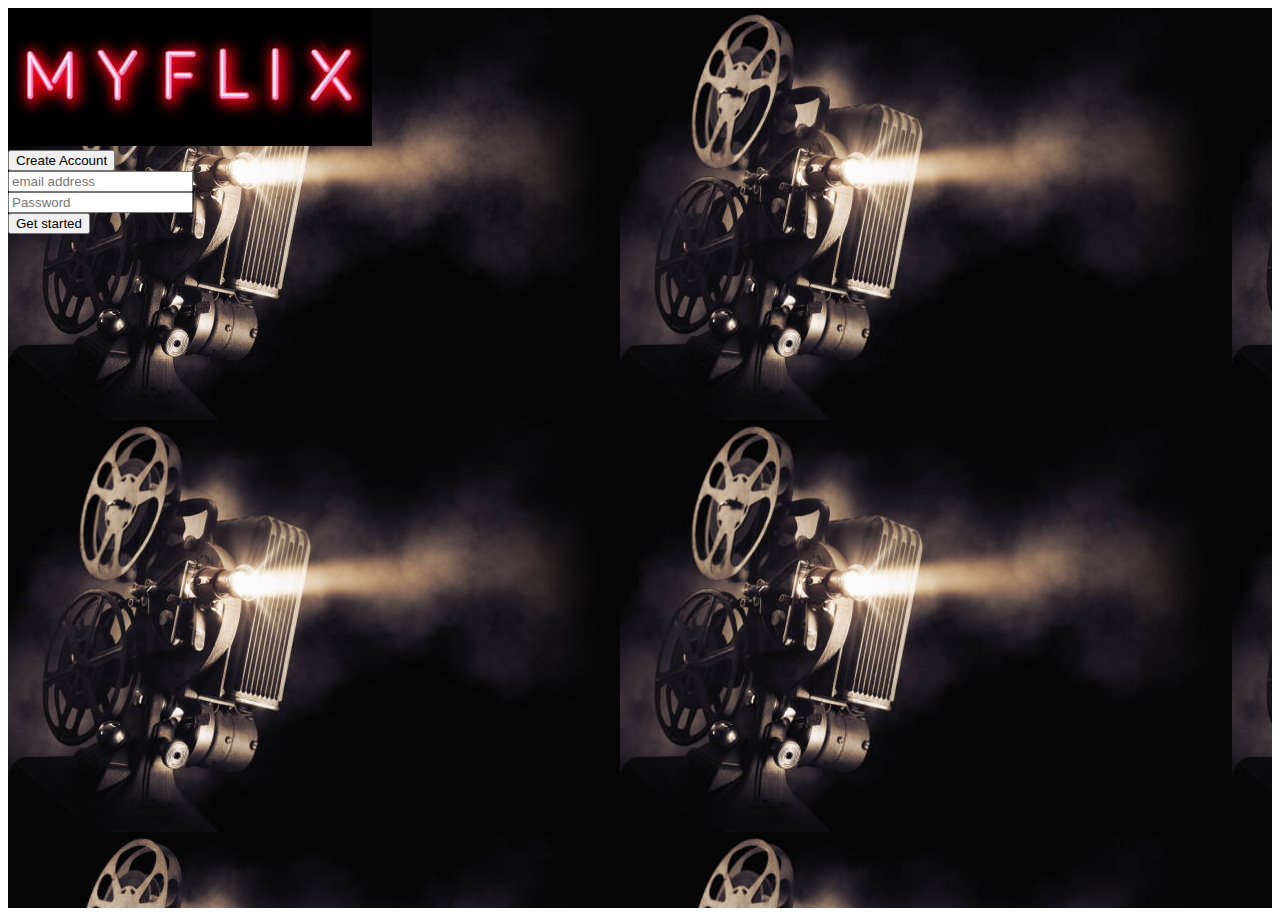
<file: app/index.html>
<!doctype html>
<html lang="en">
  <head>
    <!-- Required meta tags -->
    <meta charset="utf-8">
    <meta name="viewport" content="width=device-width, initial-scale=1">

    <!-- Bootstrap CSS -->
    <link href="https://cdn.jsdelivr.net/npm/bootstrap@5.0.2/dist/css/bootstrap.min.css" rel="stylesheet" integrity="sha384-EVSTQN3/azprG1Anm3QDgpJLIm9Nao0Yz1ztcQTwFspd3yD65VohhpuuCOmLASjC" crossorigin="anonymous">

    <title>myFlix</title>
  </head>
  <body>
    <style>
      .my-custom-row{
        height: 600px;
      }
    </style>
    <div class="big-image" style="background-image: url('images/background images/main2.jpg'); height: 100vh;">
      <div class="row justify-content-between align-items-start">
        <div class="col-sm-8">
          <img src="images/background images/myflix.jpg" class="rounded" alt="Cinque Terre">
        </div>
        <div class="col-sm-2">
          <div class="p-5">
            <button type="button" class="btn btn-danger" onclick="window.location.href='signin.html'">Create Account</button>
          </div> 
        </div>
        
      </div>
      <form class="justify-content-center align-items-center " id="myformses_1">
        <div class="col-sm-4">
          <input type="text" class="form-control" id="email" name="email" placeholder="email address" aria-label="Recipient's username" aria-describedby="button-addon2">
        </div>
        <div class="col-sm-4">
          <input type="text" class="form-control" id="password" name="password" placeholder="Password" aria-label="Recipient's username" aria-describedby="button-addon2">
        </div>
        <div id='resonse' class="mb-3 text-white" style='display:none'>
          <p>Please Wait...</p>
        </div>
        <div class="col-sm-4">
          <button class="btn btn-danger lgnBtn" type="button" >Get started</button>
        </div>

      </form>
      
      
    </div>

    <script src="https://cdn.jsdelivr.net/npm/bootstrap@5.0.2/dist/js/bootstrap.bundle.min.js" integrity="sha384-MrcW6ZMFYlzcLA8Nl+NtUVF0sA7MsXsP1UyJoMp4YLEuNSfAP+JcXn/tWtIaxVXM" crossorigin="anonymous"></script>
    
    <!-- Latest compiled JavaScript -->
    <script src="assets/assets/js/jquery-3.6.0.min.js"></script>
    
    <script>
    $(document).ready(function () {
        $(".lgnBtn").click(function (e) {
          $('.lgnBtn').attr('disabled','disabled');
          $('.lgnBtn').html('Please Wait...');

            // var r = $(this).attr("data-id");
            var dataString = $('#myformses_1').serialize();
            // $('#loading_air_cell_book2').show();
            $('#resonse').hide();
          
            $.ajax({
                type: 'POST',
                url: 'verifyloggin.php',
                data: dataString,
                success: function (data) {
                  $('.lgnBtn').attr('enabled','enabled');
                  $('.lgnBtn').html('signin');
                    
                    $('#resonse').html(data);
                    // $('#loading_air_cell_book2').hide();
                    $('#resonse').show();
                    // $('#message-review2').show();
                }
            });
        });
    });
    </script>
      
  
  </body>
</html>
</file>
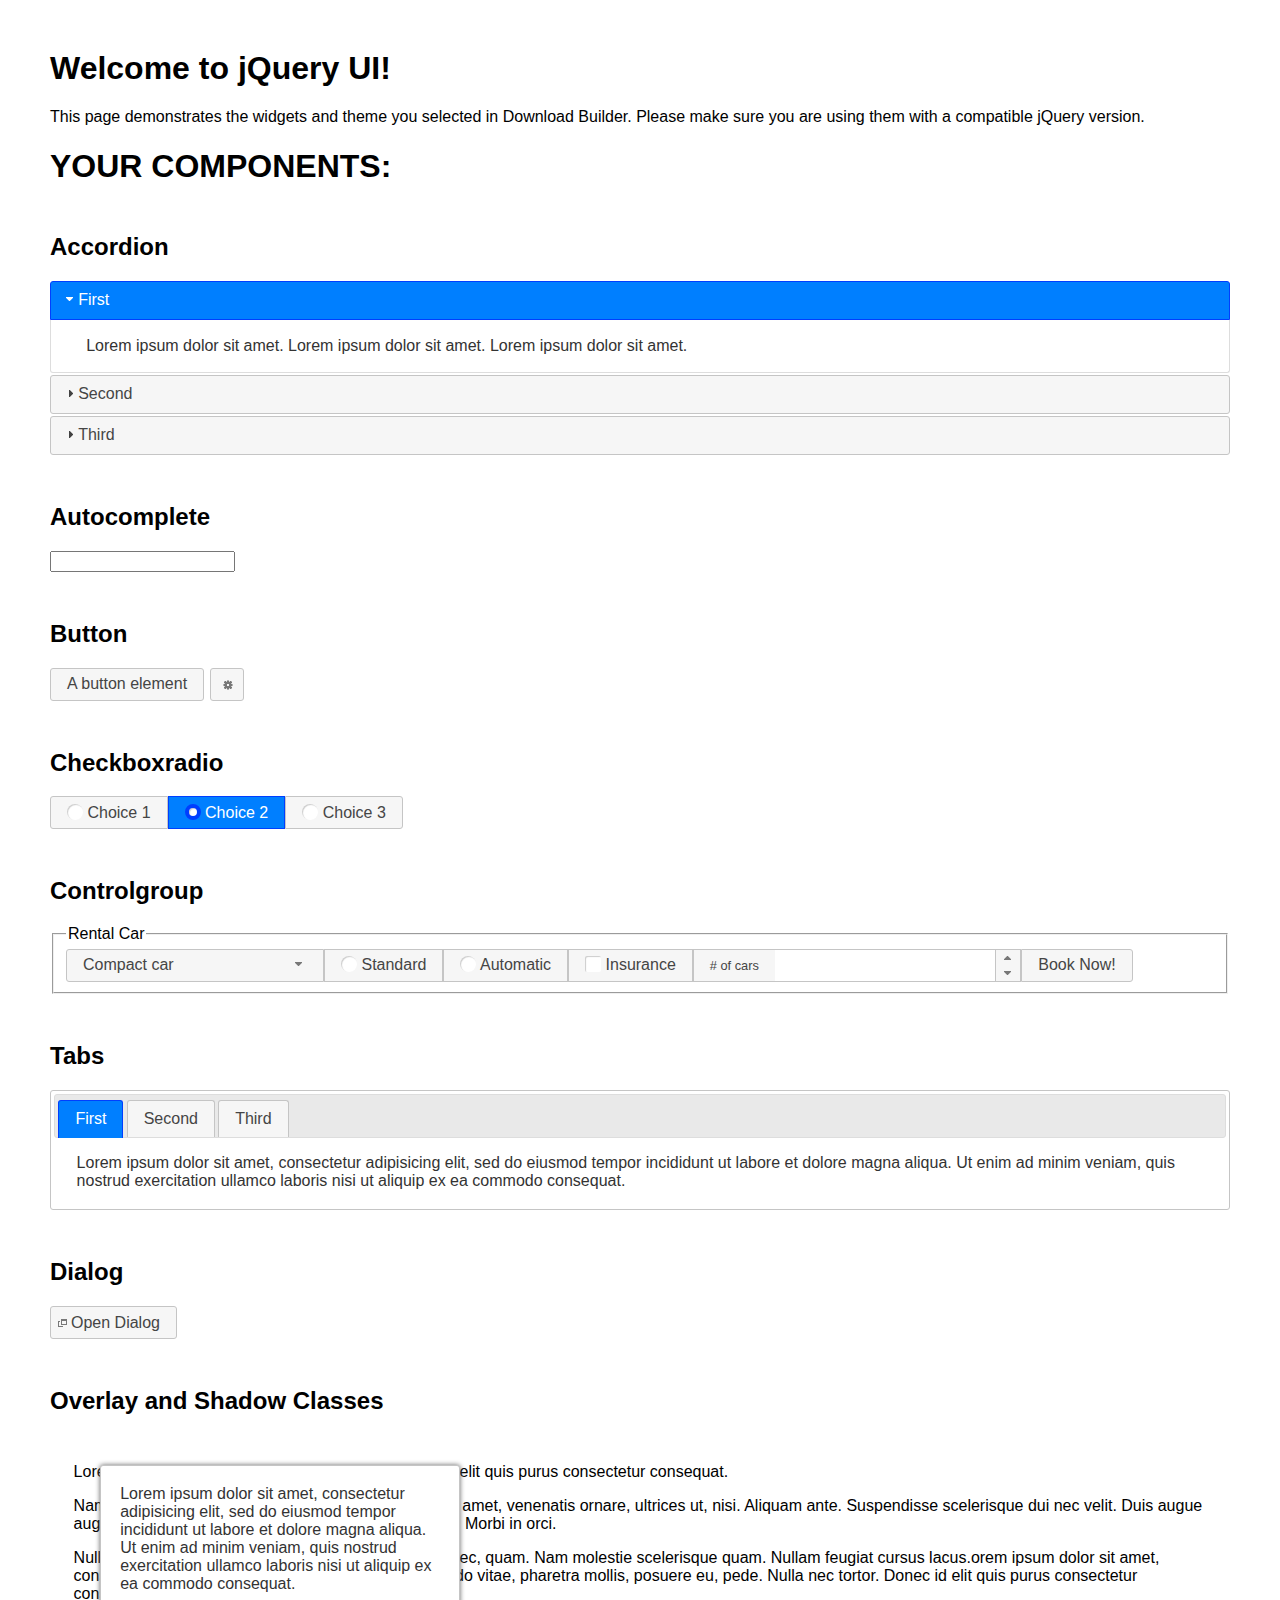
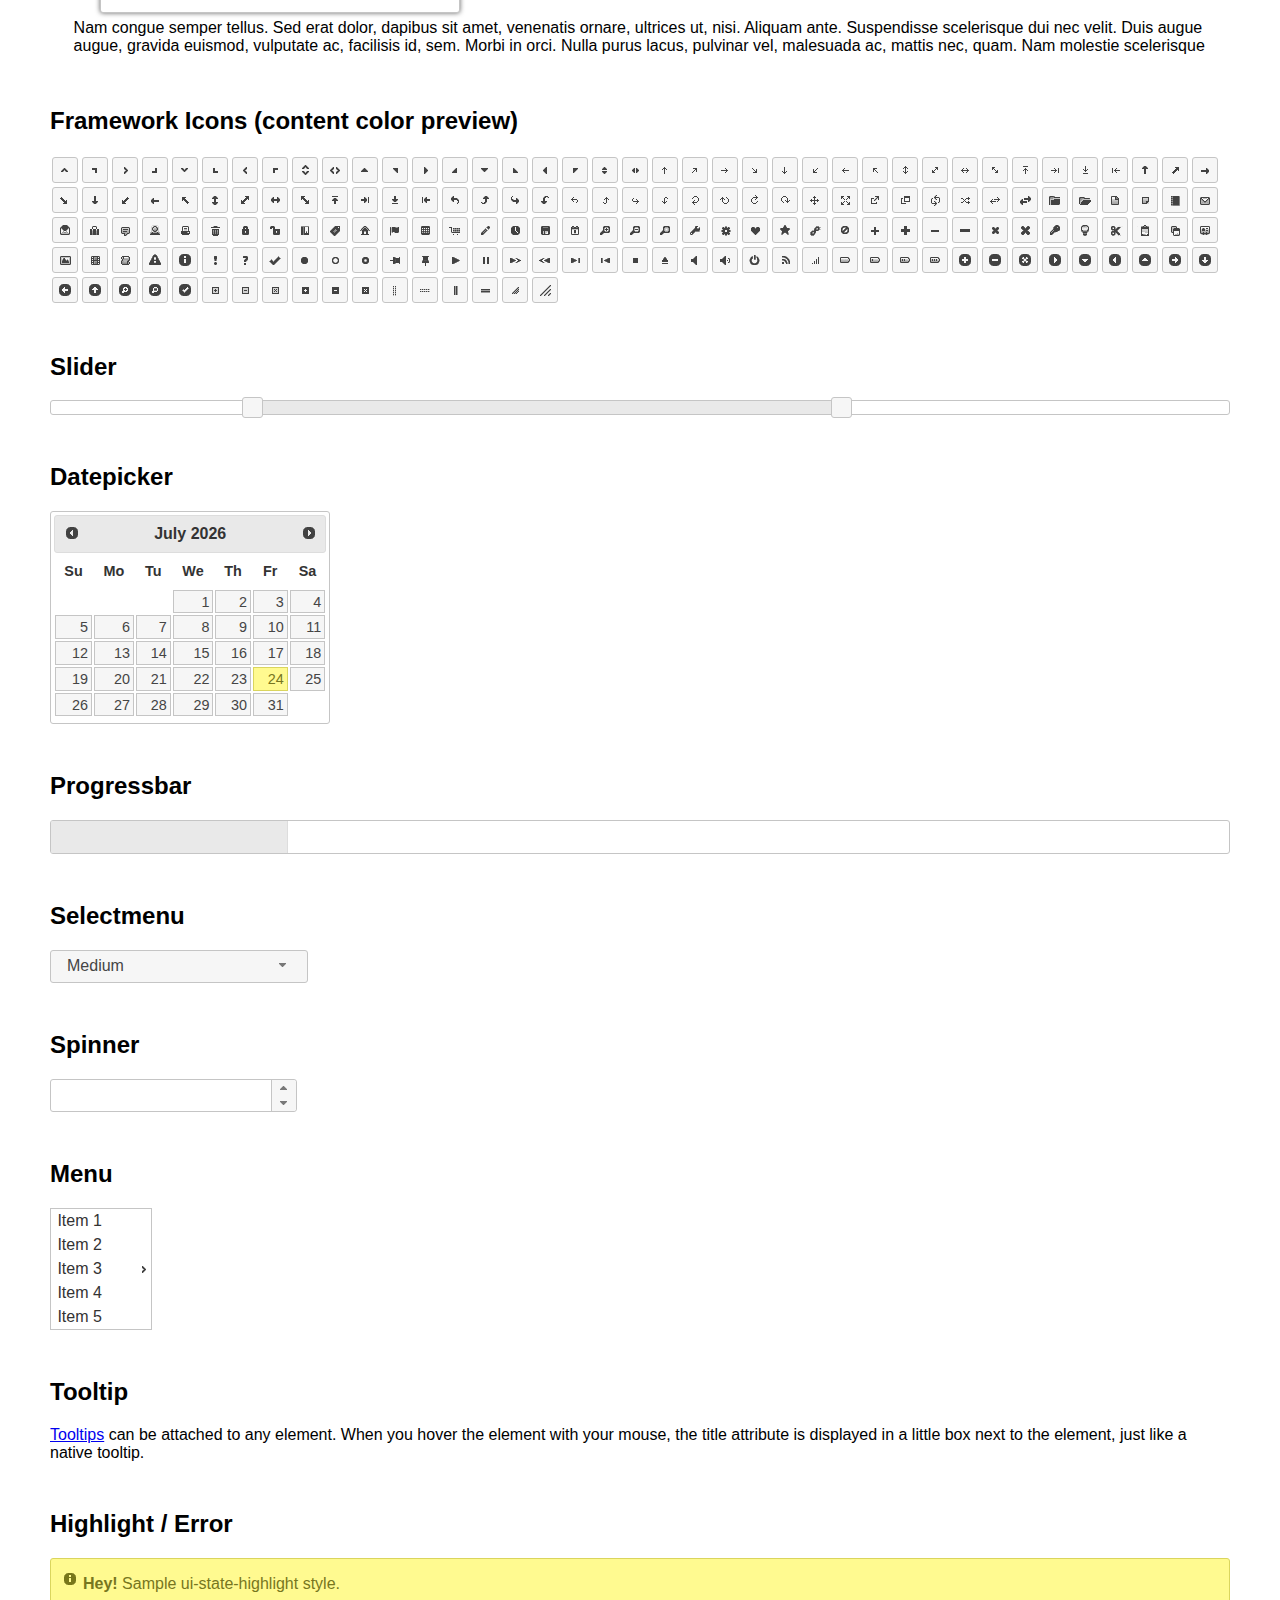
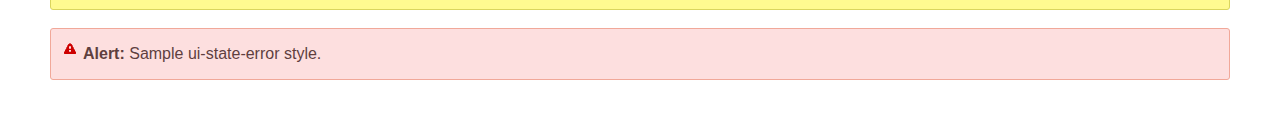
<file: app/assets/assets/jquery-ui-1.13.2/index.html>
<!doctype html>
<html lang="us">
<head>
	<meta charset="utf-8">
	<title>jQuery UI Example Page</title>
	<link href="jquery-ui.css" rel="stylesheet">
	<style>
	body{
		font-family: "Trebuchet MS", sans-serif;
		margin: 50px;
	}
	.demoHeaders {
		margin-top: 2em;
	}
	#dialog-link {
		padding: .4em 1em .4em 20px;
		text-decoration: none;
		position: relative;
	}
	#dialog-link span.ui-icon {
		margin: 0 5px 0 0;
		position: absolute;
		left: .2em;
		top: 50%;
		margin-top: -8px;
	}
	#icons {
		margin: 0;
		padding: 0;
	}
	#icons li {
		margin: 2px;
		position: relative;
		padding: 4px 0;
		cursor: pointer;
		float: left;
		list-style: none;
	}
	#icons span.ui-icon {
		float: left;
		margin: 0 4px;
	}
	.fakewindowcontain .ui-widget-overlay {
		position: absolute;
	}
	select {
		width: 200px;
	}
	</style>
</head>
<body>

<h1>Welcome to jQuery UI!</h1>

<div class="ui-widget">
	<p>This page demonstrates the widgets and theme you selected in Download Builder. Please make sure you are using them with a compatible jQuery version.</p>
</div>

<h1>YOUR COMPONENTS:</h1>

<!-- Accordion -->
<h2 class="demoHeaders">Accordion</h2>
<div id="accordion">
	<h3>First</h3>
	<div>Lorem ipsum dolor sit amet. Lorem ipsum dolor sit amet. Lorem ipsum dolor sit amet.</div>
	<h3>Second</h3>
	<div>Phasellus mattis tincidunt nibh.</div>
	<h3>Third</h3>
	<div>Nam dui erat, auctor a, dignissim quis.</div>
</div>

<!-- Autocomplete -->
<h2 class="demoHeaders">Autocomplete</h2>
<div>
	<input id="autocomplete" title="type &quot;a&quot;">
</div>

<!-- Button -->
<h2 class="demoHeaders">Button</h2>
<button id="button">A button element</button>
<button id="button-icon">An icon-only button</button>

<!-- Checkboxradio -->
<h2 class="demoHeaders">Checkboxradio</h2>
<form style="margin-top: 1em;">
	<div id="radioset">
		<input type="radio" id="radio1" name="radio"><label for="radio1">Choice 1</label>
		<input type="radio" id="radio2" name="radio" checked="checked"><label for="radio2">Choice 2</label>
		<input type="radio" id="radio3" name="radio"><label for="radio3">Choice 3</label>
	</div>
</form>

<!-- Controlgroup -->
<h2 class="demoHeaders">Controlgroup</h2>
<fieldset>
	<legend>Rental Car</legend>
	<div id="controlgroup">
		<select id="car-type">
			<option>Compact car</option>
			<option>Midsize car</option>
			<option>Full size car</option>
			<option>SUV</option>
			<option>Luxury</option>
			<option>Truck</option>
			<option>Van</option>
		</select>
		<label for="transmission-standard">Standard</label>
		<input type="radio" name="transmission" id="transmission-standard">
		<label for="transmission-automatic">Automatic</label>
		<input type="radio" name="transmission" id="transmission-automatic">
		<label for="insurance">Insurance</label>
		<input type="checkbox" name="insurance" id="insurance">
		<label for="horizontal-spinner" class="ui-controlgroup-label"># of cars</label>
		<input id="horizontal-spinner" class="ui-spinner-input">
		<button>Book Now!</button>
	</div>
</fieldset>

<!-- Tabs -->
<h2 class="demoHeaders">Tabs</h2>
<div id="tabs">
	<ul>
		<li><a href="#tabs-1">First</a></li>
		<li><a href="#tabs-2">Second</a></li>
		<li><a href="#tabs-3">Third</a></li>
	</ul>
	<div id="tabs-1">Lorem ipsum dolor sit amet, consectetur adipisicing elit, sed do eiusmod tempor incididunt ut labore et dolore magna aliqua. Ut enim ad minim veniam, quis nostrud exercitation ullamco laboris nisi ut aliquip ex ea commodo consequat.</div>
	<div id="tabs-2">Phasellus mattis tincidunt nibh. Cras orci urna, blandit id, pretium vel, aliquet ornare, felis. Maecenas scelerisque sem non nisl. Fusce sed lorem in enim dictum bibendum.</div>
	<div id="tabs-3">Nam dui erat, auctor a, dignissim quis, sollicitudin eu, felis. Pellentesque nisi urna, interdum eget, sagittis et, consequat vestibulum, lacus. Mauris porttitor ullamcorper augue.</div>
</div>

<h2 class="demoHeaders">Dialog</h2>
<p>
	<button id="dialog-link" class="ui-button ui-corner-all ui-widget">
		<span class="ui-icon ui-icon-newwin"></span>Open Dialog
	</button>
</p>

<h2 class="demoHeaders">Overlay and Shadow Classes</h2>
<div style="position: relative; width: 96%; height: 200px; padding:1% 2%; overflow:hidden;" class="fakewindowcontain">
	<p>Lorem ipsum dolor sit amet,  Nulla nec tortor. Donec id elit quis purus consectetur consequat. </p><p>Nam congue semper tellus. Sed erat dolor, dapibus sit amet, venenatis ornare, ultrices ut, nisi. Aliquam ante. Suspendisse scelerisque dui nec velit. Duis augue augue, gravida euismod, vulputate ac, facilisis id, sem. Morbi in orci. </p><p>Nulla purus lacus, pulvinar vel, malesuada ac, mattis nec, quam. Nam molestie scelerisque quam. Nullam feugiat cursus lacus.orem ipsum dolor sit amet, consectetur adipiscing elit. Donec libero risus, commodo vitae, pharetra mollis, posuere eu, pede. Nulla nec tortor. Donec id elit quis purus consectetur consequat. </p><p>Nam congue semper tellus. Sed erat dolor, dapibus sit amet, venenatis ornare, ultrices ut, nisi. Aliquam ante. Suspendisse scelerisque dui nec velit. Duis augue augue, gravida euismod, vulputate ac, facilisis id, sem. Morbi in orci. Nulla purus lacus, pulvinar vel, malesuada ac, mattis nec, quam. Nam molestie scelerisque quam. </p><p>Nullam feugiat cursus lacus.orem ipsum dolor sit amet, consectetur adipiscing elit. Donec libero risus, commodo vitae, pharetra mollis, posuere eu, pede. Nulla nec tortor. Donec id elit quis purus consectetur consequat. Nam congue semper tellus. Sed erat dolor, dapibus sit amet, venenatis ornare, ultrices ut, nisi. Aliquam ante. </p><p>Suspendisse scelerisque dui nec velit. Duis augue augue, gravida euismod, vulputate ac, facilisis id, sem. Morbi in orci. Nulla purus lacus, pulvinar vel, malesuada ac, mattis nec, quam. Nam molestie scelerisque quam. Nullam feugiat cursus lacus.orem ipsum dolor sit amet, consectetur adipiscing elit. Donec libero risus, commodo vitae, pharetra mollis, posuere eu, pede. Nulla nec tortor. Donec id elit quis purus consectetur consequat. Nam congue semper tellus. Sed erat dolor, dapibus sit amet, venenatis ornare, ultrices ut, nisi. </p>

	<!-- ui-dialog -->
	<div class="ui-widget-overlay ui-front"></div>
	<div style="position: absolute; width: 320px; left: 50px; top: 30px; padding: 1.2em" class="ui-widget ui-front ui-widget-content ui-corner-all ui-widget-shadow">
		Lorem ipsum dolor sit amet, consectetur adipisicing elit, sed do eiusmod tempor incididunt ut labore et dolore magna aliqua. Ut enim ad minim veniam, quis nostrud exercitation ullamco laboris nisi ut aliquip ex ea commodo consequat.
	</div>

</div>

<!-- ui-dialog -->
<div id="dialog" title="Dialog Title">
	<p>Lorem ipsum dolor sit amet, consectetur adipisicing elit, sed do eiusmod tempor incididunt ut labore et dolore magna aliqua. Ut enim ad minim veniam, quis nostrud exercitation ullamco laboris nisi ut aliquip ex ea commodo consequat.</p>
</div>


<h2 class="demoHeaders">Framework Icons (content color preview)</h2>
<ul id="icons" class="ui-widget ui-helper-clearfix">
	<li class="ui-state-default ui-corner-all" title=".ui-icon-caret-1-n"><span class="ui-icon ui-icon-caret-1-n"></span></li>
	<li class="ui-state-default ui-corner-all" title=".ui-icon-caret-1-ne"><span class="ui-icon ui-icon-caret-1-ne"></span></li>
	<li class="ui-state-default ui-corner-all" title=".ui-icon-caret-1-e"><span class="ui-icon ui-icon-caret-1-e"></span></li>
	<li class="ui-state-default ui-corner-all" title=".ui-icon-caret-1-se"><span class="ui-icon ui-icon-caret-1-se"></span></li>
	<li class="ui-state-default ui-corner-all" title=".ui-icon-caret-1-s"><span class="ui-icon ui-icon-caret-1-s"></span></li>
	<li class="ui-state-default ui-corner-all" title=".ui-icon-caret-1-sw"><span class="ui-icon ui-icon-caret-1-sw"></span></li>
	<li class="ui-state-default ui-corner-all" title=".ui-icon-caret-1-w"><span class="ui-icon ui-icon-caret-1-w"></span></li>
	<li class="ui-state-default ui-corner-all" title=".ui-icon-caret-1-nw"><span class="ui-icon ui-icon-caret-1-nw"></span></li>
	<li class="ui-state-default ui-corner-all" title=".ui-icon-caret-2-n-s"><span class="ui-icon ui-icon-caret-2-n-s"></span></li>
	<li class="ui-state-default ui-corner-all" title=".ui-icon-caret-2-e-w"><span class="ui-icon ui-icon-caret-2-e-w"></span></li>
	<li class="ui-state-default ui-corner-all" title=".ui-icon-triangle-1-n"><span class="ui-icon ui-icon-triangle-1-n"></span></li>
	<li class="ui-state-default ui-corner-all" title=".ui-icon-triangle-1-ne"><span class="ui-icon ui-icon-triangle-1-ne"></span></li>
	<li class="ui-state-default ui-corner-all" title=".ui-icon-triangle-1-e"><span class="ui-icon ui-icon-triangle-1-e"></span></li>
	<li class="ui-state-default ui-corner-all" title=".ui-icon-triangle-1-se"><span class="ui-icon ui-icon-triangle-1-se"></span></li>
	<li class="ui-state-default ui-corner-all" title=".ui-icon-triangle-1-s"><span class="ui-icon ui-icon-triangle-1-s"></span></li>
	<li class="ui-state-default ui-corner-all" title=".ui-icon-triangle-1-sw"><span class="ui-icon ui-icon-triangle-1-sw"></span></li>
	<li class="ui-state-default ui-corner-all" title=".ui-icon-triangle-1-w"><span class="ui-icon ui-icon-triangle-1-w"></span></li>
	<li class="ui-state-default ui-corner-all" title=".ui-icon-triangle-1-nw"><span class="ui-icon ui-icon-triangle-1-nw"></span></li>
	<li class="ui-state-default ui-corner-all" title=".ui-icon-triangle-2-n-s"><span class="ui-icon ui-icon-triangle-2-n-s"></span></li>
	<li class="ui-state-default ui-corner-all" title=".ui-icon-triangle-2-e-w"><span class="ui-icon ui-icon-triangle-2-e-w"></span></li>
	<li class="ui-state-default ui-corner-all" title=".ui-icon-arrow-1-n"><span class="ui-icon ui-icon-arrow-1-n"></span></li>
	<li class="ui-state-default ui-corner-all" title=".ui-icon-arrow-1-ne"><span class="ui-icon ui-icon-arrow-1-ne"></span></li>
	<li class="ui-state-default ui-corner-all" title=".ui-icon-arrow-1-e"><span class="ui-icon ui-icon-arrow-1-e"></span></li>
	<li class="ui-state-default ui-corner-all" title=".ui-icon-arrow-1-se"><span class="ui-icon ui-icon-arrow-1-se"></span></li>
	<li class="ui-state-default ui-corner-all" title=".ui-icon-arrow-1-s"><span class="ui-icon ui-icon-arrow-1-s"></span></li>
	<li class="ui-state-default ui-corner-all" title=".ui-icon-arrow-1-sw"><span class="ui-icon ui-icon-arrow-1-sw"></span></li>
	<li class="ui-state-default ui-corner-all" title=".ui-icon-arrow-1-w"><span class="ui-icon ui-icon-arrow-1-w"></span></li>
	<li class="ui-state-default ui-corner-all" title=".ui-icon-arrow-1-nw"><span class="ui-icon ui-icon-arrow-1-nw"></span></li>
	<li class="ui-state-default ui-corner-all" title=".ui-icon-arrow-2-n-s"><span class="ui-icon ui-icon-arrow-2-n-s"></span></li>
	<li class="ui-state-default ui-corner-all" title=".ui-icon-arrow-2-ne-sw"><span class="ui-icon ui-icon-arrow-2-ne-sw"></span></li>
	<li class="ui-state-default ui-corner-all" title=".ui-icon-arrow-2-e-w"><span class="ui-icon ui-icon-arrow-2-e-w"></span></li>
	<li class="ui-state-default ui-corner-all" title=".ui-icon-arrow-2-se-nw"><span class="ui-icon ui-icon-arrow-2-se-nw"></span></li>
	<li class="ui-state-default ui-corner-all" title=".ui-icon-arrowstop-1-n"><span class="ui-icon ui-icon-arrowstop-1-n"></span></li>
	<li class="ui-state-default ui-corner-all" title=".ui-icon-arrowstop-1-e"><span class="ui-icon ui-icon-arrowstop-1-e"></span></li>
	<li class="ui-state-default ui-corner-all" title=".ui-icon-arrowstop-1-s"><span class="ui-icon ui-icon-arrowstop-1-s"></span></li>
	<li class="ui-state-default ui-corner-all" title=".ui-icon-arrowstop-1-w"><span class="ui-icon ui-icon-arrowstop-1-w"></span></li>
	<li class="ui-state-default ui-corner-all" title=".ui-icon-arrowthick-1-n"><span class="ui-icon ui-icon-arrowthick-1-n"></span></li>
	<li class="ui-state-default ui-corner-all" title=".ui-icon-arrowthick-1-ne"><span class="ui-icon ui-icon-arrowthick-1-ne"></span></li>
	<li class="ui-state-default ui-corner-all" title=".ui-icon-arrowthick-1-e"><span class="ui-icon ui-icon-arrowthick-1-e"></span></li>
	<li class="ui-state-default ui-corner-all" title=".ui-icon-arrowthick-1-se"><span class="ui-icon ui-icon-arrowthick-1-se"></span></li>
	<li class="ui-state-default ui-corner-all" title=".ui-icon-arrowthick-1-s"><span class="ui-icon ui-icon-arrowthick-1-s"></span></li>
	<li class="ui-state-default ui-corner-all" title=".ui-icon-arrowthick-1-sw"><span class="ui-icon ui-icon-arrowthick-1-sw"></span></li>
	<li class="ui-state-default ui-corner-all" title=".ui-icon-arrowthick-1-w"><span class="ui-icon ui-icon-arrowthick-1-w"></span></li>
	<li class="ui-state-default ui-corner-all" title=".ui-icon-arrowthick-1-nw"><span class="ui-icon ui-icon-arrowthick-1-nw"></span></li>
	<li class="ui-state-default ui-corner-all" title=".ui-icon-arrowthick-2-n-s"><span class="ui-icon ui-icon-arrowthick-2-n-s"></span></li>
	<li class="ui-state-default ui-corner-all" title=".ui-icon-arrowthick-2-ne-sw"><span class="ui-icon ui-icon-arrowthick-2-ne-sw"></span></li>
	<li class="ui-state-default ui-corner-all" title=".ui-icon-arrowthick-2-e-w"><span class="ui-icon ui-icon-arrowthick-2-e-w"></span></li>
	<li class="ui-state-default ui-corner-all" title=".ui-icon-arrowthick-2-se-nw"><span class="ui-icon ui-icon-arrowthick-2-se-nw"></span></li>
	<li class="ui-state-default ui-corner-all" title=".ui-icon-arrowthickstop-1-n"><span class="ui-icon ui-icon-arrowthickstop-1-n"></span></li>
	<li class="ui-state-default ui-corner-all" title=".ui-icon-arrowthickstop-1-e"><span class="ui-icon ui-icon-arrowthickstop-1-e"></span></li>
	<li class="ui-state-default ui-corner-all" title=".ui-icon-arrowthickstop-1-s"><span class="ui-icon ui-icon-arrowthickstop-1-s"></span></li>
	<li class="ui-state-default ui-corner-all" title=".ui-icon-arrowthickstop-1-w"><span class="ui-icon ui-icon-arrowthickstop-1-w"></span></li>
	<li class="ui-state-default ui-corner-all" title=".ui-icon-arrowreturnthick-1-w"><span class="ui-icon ui-icon-arrowreturnthick-1-w"></span></li>
	<li class="ui-state-default ui-corner-all" title=".ui-icon-arrowreturnthick-1-n"><span class="ui-icon ui-icon-arrowreturnthick-1-n"></span></li>
	<li class="ui-state-default ui-corner-all" title=".ui-icon-arrowreturnthick-1-e"><span class="ui-icon ui-icon-arrowreturnthick-1-e"></span></li>
	<li class="ui-state-default ui-corner-all" title=".ui-icon-arrowreturnthick-1-s"><span class="ui-icon ui-icon-arrowreturnthick-1-s"></span></li>
	<li class="ui-state-default ui-corner-all" title=".ui-icon-arrowreturn-1-w"><span class="ui-icon ui-icon-arrowreturn-1-w"></span></li>
	<li class="ui-state-default ui-corner-all" title=".ui-icon-arrowreturn-1-n"><span class="ui-icon ui-icon-arrowreturn-1-n"></span></li>
	<li class="ui-state-default ui-corner-all" title=".ui-icon-arrowreturn-1-e"><span class="ui-icon ui-icon-arrowreturn-1-e"></span></li>
	<li class="ui-state-default ui-corner-all" title=".ui-icon-arrowreturn-1-s"><span class="ui-icon ui-icon-arrowreturn-1-s"></span></li>
	<li class="ui-state-default ui-corner-all" title=".ui-icon-arrowrefresh-1-w"><span class="ui-icon ui-icon-arrowrefresh-1-w"></span></li>
	<li class="ui-state-default ui-corner-all" title=".ui-icon-arrowrefresh-1-n"><span class="ui-icon ui-icon-arrowrefresh-1-n"></span></li>
	<li class="ui-state-default ui-corner-all" title=".ui-icon-arrowrefresh-1-e"><span class="ui-icon ui-icon-arrowrefresh-1-e"></span></li>
	<li class="ui-state-default ui-corner-all" title=".ui-icon-arrowrefresh-1-s"><span class="ui-icon ui-icon-arrowrefresh-1-s"></span></li>
	<li class="ui-state-default ui-corner-all" title=".ui-icon-arrow-4"><span class="ui-icon ui-icon-arrow-4"></span></li>
	<li class="ui-state-default ui-corner-all" title=".ui-icon-arrow-4-diag"><span class="ui-icon ui-icon-arrow-4-diag"></span></li>
	<li class="ui-state-default ui-corner-all" title=".ui-icon-extlink"><span class="ui-icon ui-icon-extlink"></span></li>
	<li class="ui-state-default ui-corner-all" title=".ui-icon-newwin"><span class="ui-icon ui-icon-newwin"></span></li>
	<li class="ui-state-default ui-corner-all" title=".ui-icon-refresh"><span class="ui-icon ui-icon-refresh"></span></li>
	<li class="ui-state-default ui-corner-all" title=".ui-icon-shuffle"><span class="ui-icon ui-icon-shuffle"></span></li>
	<li class="ui-state-default ui-corner-all" title=".ui-icon-transfer-e-w"><span class="ui-icon ui-icon-transfer-e-w"></span></li>
	<li class="ui-state-default ui-corner-all" title=".ui-icon-transferthick-e-w"><span class="ui-icon ui-icon-transferthick-e-w"></span></li>
	<li class="ui-state-default ui-corner-all" title=".ui-icon-folder-collapsed"><span class="ui-icon ui-icon-folder-collapsed"></span></li>
	<li class="ui-state-default ui-corner-all" title=".ui-icon-folder-open"><span class="ui-icon ui-icon-folder-open"></span></li>
	<li class="ui-state-default ui-corner-all" title=".ui-icon-document"><span class="ui-icon ui-icon-document"></span></li>
	<li class="ui-state-default ui-corner-all" title=".ui-icon-document-b"><span class="ui-icon ui-icon-document-b"></span></li>
	<li class="ui-state-default ui-corner-all" title=".ui-icon-note"><span class="ui-icon ui-icon-note"></span></li>
	<li class="ui-state-default ui-corner-all" title=".ui-icon-mail-closed"><span class="ui-icon ui-icon-mail-closed"></span></li>
	<li class="ui-state-default ui-corner-all" title=".ui-icon-mail-open"><span class="ui-icon ui-icon-mail-open"></span></li>
	<li class="ui-state-default ui-corner-all" title=".ui-icon-suitcase"><span class="ui-icon ui-icon-suitcase"></span></li>
	<li class="ui-state-default ui-corner-all" title=".ui-icon-comment"><span class="ui-icon ui-icon-comment"></span></li>
	<li class="ui-state-default ui-corner-all" title=".ui-icon-person"><span class="ui-icon ui-icon-person"></span></li>
	<li class="ui-state-default ui-corner-all" title=".ui-icon-print"><span class="ui-icon ui-icon-print"></span></li>
	<li class="ui-state-default ui-corner-all" title=".ui-icon-trash"><span class="ui-icon ui-icon-trash"></span></li>
	<li class="ui-state-default ui-corner-all" title=".ui-icon-locked"><span class="ui-icon ui-icon-locked"></span></li>
	<li class="ui-state-default ui-corner-all" title=".ui-icon-unlocked"><span class="ui-icon ui-icon-unlocked"></span></li>
	<li class="ui-state-default ui-corner-all" title=".ui-icon-bookmark"><span class="ui-icon ui-icon-bookmark"></span></li>
	<li class="ui-state-default ui-corner-all" title=".ui-icon-tag"><span class="ui-icon ui-icon-tag"></span></li>
	<li class="ui-state-default ui-corner-all" title=".ui-icon-home"><span class="ui-icon ui-icon-home"></span></li>
	<li class="ui-state-default ui-corner-all" title=".ui-icon-flag"><span class="ui-icon ui-icon-flag"></span></li>
	<li class="ui-state-default ui-corner-all" title=".ui-icon-calculator"><span class="ui-icon ui-icon-calculator"></span></li>
	<li class="ui-state-default ui-corner-all" title=".ui-icon-cart"><span class="ui-icon ui-icon-cart"></span></li>
	<li class="ui-state-default ui-corner-all" title=".ui-icon-pencil"><span class="ui-icon ui-icon-pencil"></span></li>
	<li class="ui-state-default ui-corner-all" title=".ui-icon-clock"><span class="ui-icon ui-icon-clock"></span></li>
	<li class="ui-state-default ui-corner-all" title=".ui-icon-disk"><span class="ui-icon ui-icon-disk"></span></li>
	<li class="ui-state-default ui-corner-all" title=".ui-icon-calendar"><span class="ui-icon ui-icon-calendar"></span></li>
	<li class="ui-state-default ui-corner-all" title=".ui-icon-zoomin"><span class="ui-icon ui-icon-zoomin"></span></li>
	<li class="ui-state-default ui-corner-all" title=".ui-icon-zoomout"><span class="ui-icon ui-icon-zoomout"></span></li>
	<li class="ui-state-default ui-corner-all" title=".ui-icon-search"><span class="ui-icon ui-icon-search"></span></li>
	<li class="ui-state-default ui-corner-all" title=".ui-icon-wrench"><span class="ui-icon ui-icon-wrench"></span></li>
	<li class="ui-state-default ui-corner-all" title=".ui-icon-gear"><span class="ui-icon ui-icon-gear"></span></li>
	<li class="ui-state-default ui-corner-all" title=".ui-icon-heart"><span class="ui-icon ui-icon-heart"></span></li>
	<li class="ui-state-default ui-corner-all" title=".ui-icon-star"><span class="ui-icon ui-icon-star"></span></li>
	<li class="ui-state-default ui-corner-all" title=".ui-icon-link"><span class="ui-icon ui-icon-link"></span></li>
	<li class="ui-state-default ui-corner-all" title=".ui-icon-cancel"><span class="ui-icon ui-icon-cancel"></span></li>
	<li class="ui-state-default ui-corner-all" title=".ui-icon-plus"><span class="ui-icon ui-icon-plus"></span></li>
	<li class="ui-state-default ui-corner-all" title=".ui-icon-plusthick"><span class="ui-icon ui-icon-plusthick"></span></li>
	<li class="ui-state-default ui-corner-all" title=".ui-icon-minus"><span class="ui-icon ui-icon-minus"></span></li>
	<li class="ui-state-default ui-corner-all" title=".ui-icon-minusthick"><span class="ui-icon ui-icon-minusthick"></span></li>
	<li class="ui-state-default ui-corner-all" title=".ui-icon-close"><span class="ui-icon ui-icon-close"></span></li>
	<li class="ui-state-default ui-corner-all" title=".ui-icon-closethick"><span class="ui-icon ui-icon-closethick"></span></li>
	<li class="ui-state-default ui-corner-all" title=".ui-icon-key"><span class="ui-icon ui-icon-key"></span></li>
	<li class="ui-state-default ui-corner-all" title=".ui-icon-lightbulb"><span class="ui-icon ui-icon-lightbulb"></span></li>
	<li class="ui-state-default ui-corner-all" title=".ui-icon-scissors"><span class="ui-icon ui-icon-scissors"></span></li>
	<li class="ui-state-default ui-corner-all" title=".ui-icon-clipboard"><span class="ui-icon ui-icon-clipboard"></span></li>
	<li class="ui-state-default ui-corner-all" title=".ui-icon-copy"><span class="ui-icon ui-icon-copy"></span></li>
	<li class="ui-state-default ui-corner-all" title=".ui-icon-contact"><span class="ui-icon ui-icon-contact"></span></li>
	<li class="ui-state-default ui-corner-all" title=".ui-icon-image"><span class="ui-icon ui-icon-image"></span></li>
	<li class="ui-state-default ui-corner-all" title=".ui-icon-video"><span class="ui-icon ui-icon-video"></span></li>
	<li class="ui-state-default ui-corner-all" title=".ui-icon-script"><span class="ui-icon ui-icon-script"></span></li>
	<li class="ui-state-default ui-corner-all" title=".ui-icon-alert"><span class="ui-icon ui-icon-alert"></span></li>
	<li class="ui-state-default ui-corner-all" title=".ui-icon-info"><span class="ui-icon ui-icon-info"></span></li>
	<li class="ui-state-default ui-corner-all" title=".ui-icon-notice"><span class="ui-icon ui-icon-notice"></span></li>
	<li class="ui-state-default ui-corner-all" title=".ui-icon-help"><span class="ui-icon ui-icon-help"></span></li>
	<li class="ui-state-default ui-corner-all" title=".ui-icon-check"><span class="ui-icon ui-icon-check"></span></li>
	<li class="ui-state-default ui-corner-all" title=".ui-icon-bullet"><span class="ui-icon ui-icon-bullet"></span></li>
	<li class="ui-state-default ui-corner-all" title=".ui-icon-radio-off"><span class="ui-icon ui-icon-radio-off"></span></li>
	<li class="ui-state-default ui-corner-all" title=".ui-icon-radio-on"><span class="ui-icon ui-icon-radio-on"></span></li>
	<li class="ui-state-default ui-corner-all" title=".ui-icon-pin-w"><span class="ui-icon ui-icon-pin-w"></span></li>
	<li class="ui-state-default ui-corner-all" title=".ui-icon-pin-s"><span class="ui-icon ui-icon-pin-s"></span></li>
	<li class="ui-state-default ui-corner-all" title=".ui-icon-play"><span class="ui-icon ui-icon-play"></span></li>
	<li class="ui-state-default ui-corner-all" title=".ui-icon-pause"><span class="ui-icon ui-icon-pause"></span></li>
	<li class="ui-state-default ui-corner-all" title=".ui-icon-seek-next"><span class="ui-icon ui-icon-seek-next"></span></li>
	<li class="ui-state-default ui-corner-all" title=".ui-icon-seek-prev"><span class="ui-icon ui-icon-seek-prev"></span></li>
	<li class="ui-state-default ui-corner-all" title=".ui-icon-seek-end"><span class="ui-icon ui-icon-seek-end"></span></li>
	<li class="ui-state-default ui-corner-all" title=".ui-icon-seek-first"><span class="ui-icon ui-icon-seek-first"></span></li>
	<li class="ui-state-default ui-corner-all" title=".ui-icon-stop"><span class="ui-icon ui-icon-stop"></span></li>
	<li class="ui-state-default ui-corner-all" title=".ui-icon-eject"><span class="ui-icon ui-icon-eject"></span></li>
	<li class="ui-state-default ui-corner-all" title=".ui-icon-volume-off"><span class="ui-icon ui-icon-volume-off"></span></li>
	<li class="ui-state-default ui-corner-all" title=".ui-icon-volume-on"><span class="ui-icon ui-icon-volume-on"></span></li>
	<li class="ui-state-default ui-corner-all" title=".ui-icon-power"><span class="ui-icon ui-icon-power"></span></li>
	<li class="ui-state-default ui-corner-all" title=".ui-icon-signal-diag"><span class="ui-icon ui-icon-signal-diag"></span></li>
	<li class="ui-state-default ui-corner-all" title=".ui-icon-signal"><span class="ui-icon ui-icon-signal"></span></li>
	<li class="ui-state-default ui-corner-all" title=".ui-icon-battery-0"><span class="ui-icon ui-icon-battery-0"></span></li>
	<li class="ui-state-default ui-corner-all" title=".ui-icon-battery-1"><span class="ui-icon ui-icon-battery-1"></span></li>
	<li class="ui-state-default ui-corner-all" title=".ui-icon-battery-2"><span class="ui-icon ui-icon-battery-2"></span></li>
	<li class="ui-state-default ui-corner-all" title=".ui-icon-battery-3"><span class="ui-icon ui-icon-battery-3"></span></li>
	<li class="ui-state-default ui-corner-all" title=".ui-icon-circle-plus"><span class="ui-icon ui-icon-circle-plus"></span></li>
	<li class="ui-state-default ui-corner-all" title=".ui-icon-circle-minus"><span class="ui-icon ui-icon-circle-minus"></span></li>
	<li class="ui-state-default ui-corner-all" title=".ui-icon-circle-close"><span class="ui-icon ui-icon-circle-close"></span></li>
	<li class="ui-state-default ui-corner-all" title=".ui-icon-circle-triangle-e"><span class="ui-icon ui-icon-circle-triangle-e"></span></li>
	<li class="ui-state-default ui-corner-all" title=".ui-icon-circle-triangle-s"><span class="ui-icon ui-icon-circle-triangle-s"></span></li>
	<li class="ui-state-default ui-corner-all" title=".ui-icon-circle-triangle-w"><span class="ui-icon ui-icon-circle-triangle-w"></span></li>
	<li class="ui-state-default ui-corner-all" title=".ui-icon-circle-triangle-n"><span class="ui-icon ui-icon-circle-triangle-n"></span></li>
	<li class="ui-state-default ui-corner-all" title=".ui-icon-circle-arrow-e"><span class="ui-icon ui-icon-circle-arrow-e"></span></li>
	<li class="ui-state-default ui-corner-all" title=".ui-icon-circle-arrow-s"><span class="ui-icon ui-icon-circle-arrow-s"></span></li>
	<li class="ui-state-default ui-corner-all" title=".ui-icon-circle-arrow-w"><span class="ui-icon ui-icon-circle-arrow-w"></span></li>
	<li class="ui-state-default ui-corner-all" title=".ui-icon-circle-arrow-n"><span class="ui-icon ui-icon-circle-arrow-n"></span></li>
	<li class="ui-state-default ui-corner-all" title=".ui-icon-circle-zoomin"><span class="ui-icon ui-icon-circle-zoomin"></span></li>
	<li class="ui-state-default ui-corner-all" title=".ui-icon-circle-zoomout"><span class="ui-icon ui-icon-circle-zoomout"></span></li>
	<li class="ui-state-default ui-corner-all" title=".ui-icon-circle-check"><span class="ui-icon ui-icon-circle-check"></span></li>
	<li class="ui-state-default ui-corner-all" title=".ui-icon-circlesmall-plus"><span class="ui-icon ui-icon-circlesmall-plus"></span></li>
	<li class="ui-state-default ui-corner-all" title=".ui-icon-circlesmall-minus"><span class="ui-icon ui-icon-circlesmall-minus"></span></li>
	<li class="ui-state-default ui-corner-all" title=".ui-icon-circlesmall-close"><span class="ui-icon ui-icon-circlesmall-close"></span></li>
	<li class="ui-state-default ui-corner-all" title=".ui-icon-squaresmall-plus"><span class="ui-icon ui-icon-squaresmall-plus"></span></li>
	<li class="ui-state-default ui-corner-all" title=".ui-icon-squaresmall-minus"><span class="ui-icon ui-icon-squaresmall-minus"></span></li>
	<li class="ui-state-default ui-corner-all" title=".ui-icon-squaresmall-close"><span class="ui-icon ui-icon-squaresmall-close"></span></li>
	<li class="ui-state-default ui-corner-all" title=".ui-icon-grip-dotted-vertical"><span class="ui-icon ui-icon-grip-dotted-vertical"></span></li>
	<li class="ui-state-default ui-corner-all" title=".ui-icon-grip-dotted-horizontal"><span class="ui-icon ui-icon-grip-dotted-horizontal"></span></li>
	<li class="ui-state-default ui-corner-all" title=".ui-icon-grip-solid-vertical"><span class="ui-icon ui-icon-grip-solid-vertical"></span></li>
	<li class="ui-state-default ui-corner-all" title=".ui-icon-grip-solid-horizontal"><span class="ui-icon ui-icon-grip-solid-horizontal"></span></li>
	<li class="ui-state-default ui-corner-all" title=".ui-icon-gripsmall-diagonal-se"><span class="ui-icon ui-icon-gripsmall-diagonal-se"></span></li>
	<li class="ui-state-default ui-corner-all" title=".ui-icon-grip-diagonal-se"><span class="ui-icon ui-icon-grip-diagonal-se"></span></li>
</ul>

<!-- Slider -->
<h2 class="demoHeaders">Slider</h2>
<div id="slider"></div>

<!-- Datepicker -->
<h2 class="demoHeaders">Datepicker</h2>
<div id="datepicker"></div>

<!-- Progressbar -->
<h2 class="demoHeaders">Progressbar</h2>
<div id="progressbar"></div>

<!-- Progressbar -->
<h2 class="demoHeaders">Selectmenu</h2>
<select id="selectmenu">
	<option>Slower</option>
	<option>Slow</option>
	<option selected="selected">Medium</option>
	<option>Fast</option>
	<option>Faster</option>
</select>

<!-- Spinner -->
<h2 class="demoHeaders">Spinner</h2>
<input id="spinner">

<!-- Menu -->
<h2 class="demoHeaders">Menu</h2>
<ul style="width:100px;" id="menu">
	<li><div>Item 1</div></li>
	<li><div>Item 2</div></li>
	<li><div>Item 3</div>
		<ul>
			<li><div>Item 3-1</div></li>
			<li><div>Item 3-2</div></li>
			<li><div>Item 3-3</div></li>
			<li><div>Item 3-4</div></li>
			<li><div>Item 3-5</div></li>
		</ul>
	</li>
	<li><div>Item 4</div></li>
	<li><div>Item 5</div></li>
</ul>

<!-- Tooltip -->
<h2 class="demoHeaders">Tooltip</h2>
<p id="tooltip">
	<a href="#" title="That&apos;s what this widget is">Tooltips</a> can be attached to any element. When you hover
the element with your mouse, the title attribute is displayed in a little box next to the element, just like a native tooltip.
</p>

<!-- Highlight / Error -->
<h2 class="demoHeaders">Highlight / Error</h2>
<div class="ui-widget">
	<div class="ui-state-highlight ui-corner-all" style="margin-top: 20px; padding: 0 .7em;">
		<p><span class="ui-icon ui-icon-info" style="float: left; margin-right: .3em;"></span>
		<strong>Hey!</strong> Sample ui-state-highlight style.</p>
	</div>
</div>
<br>
<div class="ui-widget">
	<div class="ui-state-error ui-corner-all" style="padding: 0 .7em;">
		<p><span class="ui-icon ui-icon-alert" style="float: left; margin-right: .3em;"></span>
		<strong>Alert:</strong> Sample ui-state-error style.</p>
	</div>
</div>

<script src="external/jquery/jquery.js"></script>
<script src="jquery-ui.js"></script>
<script>
$( "#accordion" ).accordion();

var availableTags = [
	"ActionScript",
	"AppleScript",
	"Asp",
	"BASIC",
	"C",
	"C++",
	"Clojure",
	"COBOL",
	"ColdFusion",
	"Erlang",
	"Fortran",
	"Groovy",
	"Haskell",
	"Java",
	"JavaScript",
	"Lisp",
	"Perl",
	"PHP",
	"Python",
	"Ruby",
	"Scala",
	"Scheme"
];
$( "#autocomplete" ).autocomplete({
	source: availableTags
});

$( "#button" ).button();
$( "#button-icon" ).button({
	icon: "ui-icon-gear",
	showLabel: false
});

$( "#radioset" ).buttonset();

$( "#controlgroup" ).controlgroup();

$( "#tabs" ).tabs();

$( "#dialog" ).dialog({
	autoOpen: false,
	width: 400,
	buttons: [
		{
			text: "Ok",
			click: function() {
				$( this ).dialog( "close" );
			}
		},
		{
			text: "Cancel",
			click: function() {
				$( this ).dialog( "close" );
			}
		}
	]
});

// Link to open the dialog
$( "#dialog-link" ).click(function( event ) {
	$( "#dialog" ).dialog( "open" );
	event.preventDefault();
});

$( "#datepicker" ).datepicker({
	inline: true
});

$( "#slider" ).slider({
	range: true,
	values: [ 17, 67 ]
});

$( "#progressbar" ).progressbar({
	value: 20
});

$( "#spinner" ).spinner();

$( "#menu" ).menu();

$( "#tooltip" ).tooltip();

$( "#selectmenu" ).selectmenu();

// Hover states on the static widgets
$( "#dialog-link, #icons li" ).hover(
	function() {
		$( this ).addClass( "ui-state-hover" );
	},
	function() {
		$( this ).removeClass( "ui-state-hover" );
	}
);
</script>
</body>
</html>
</file>
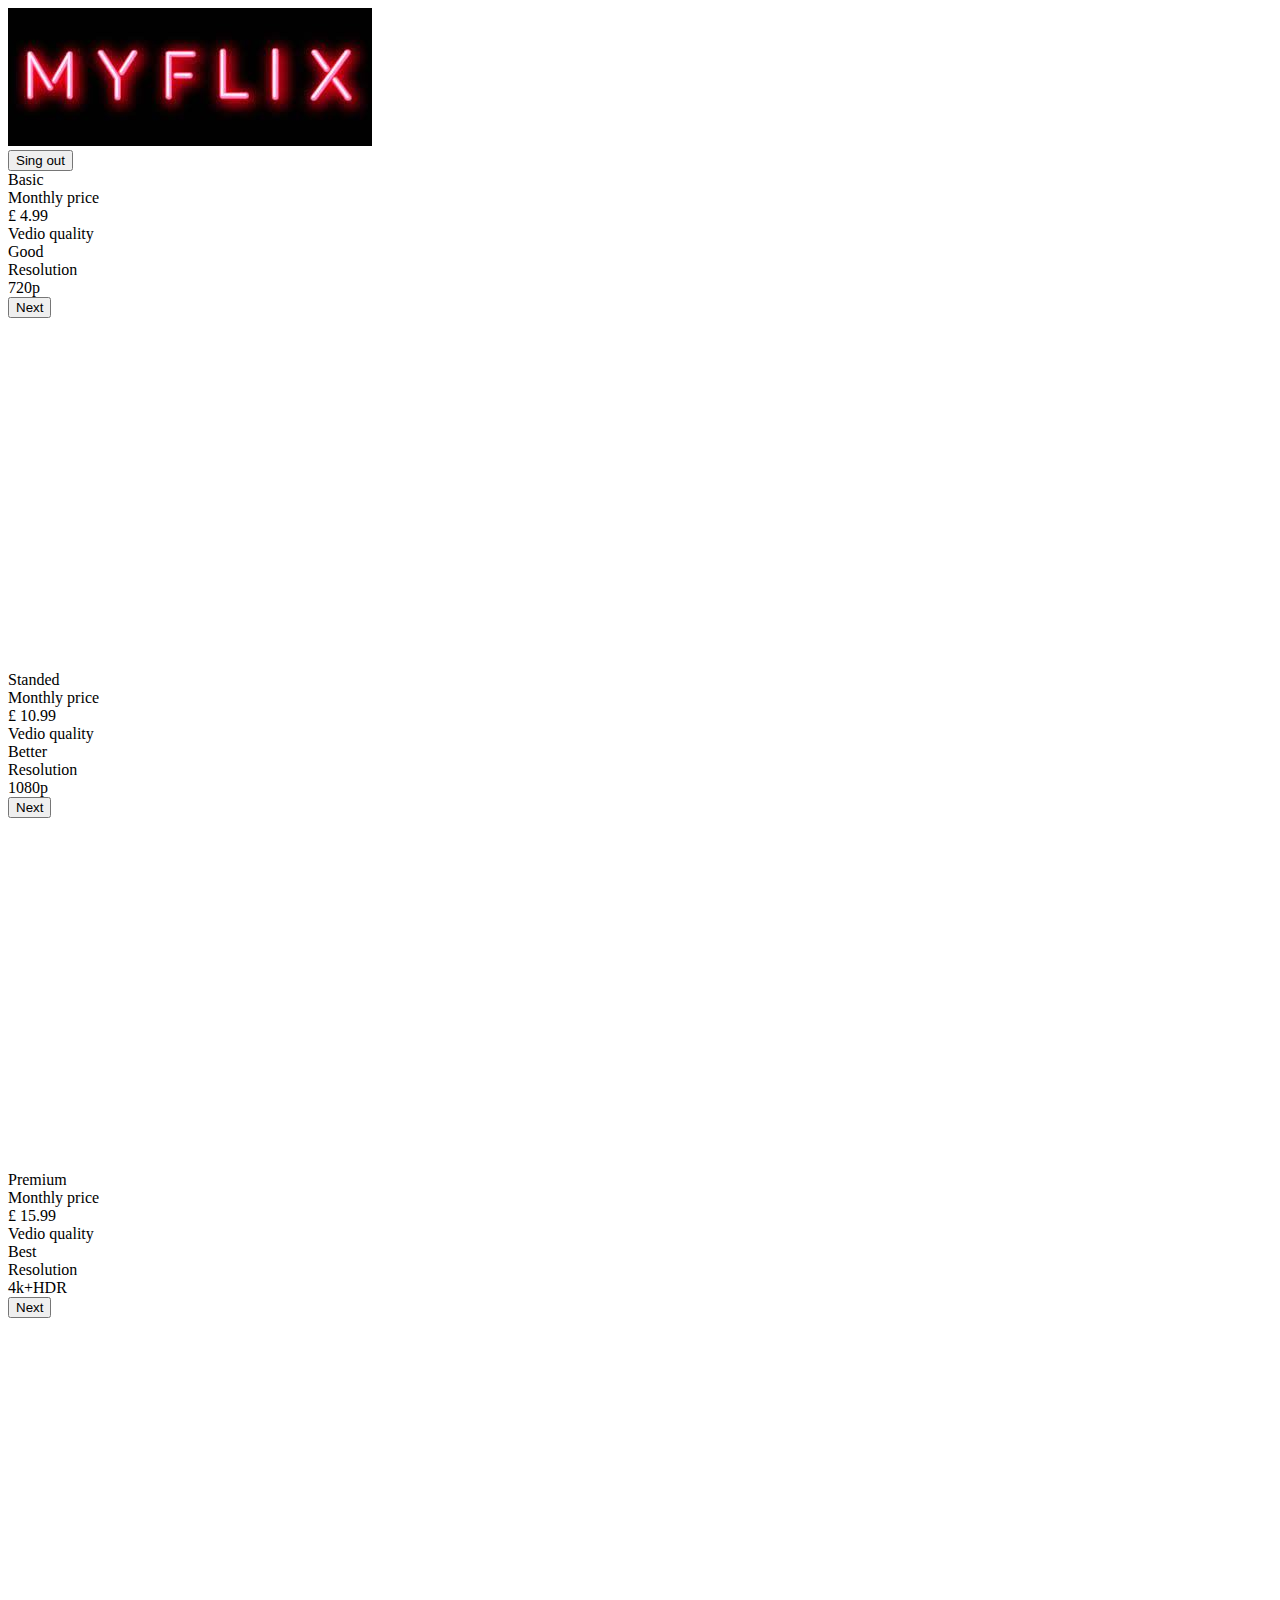
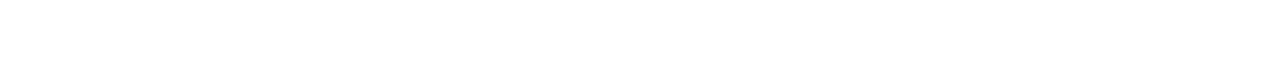
<file: app/plan.html>
<!doctype html>
<html lang="en">
  <head>
    <!-- Required meta tags -->
    <meta charset="utf-8">
    <meta name="viewport" content="width=device-width, initial-scale=1">

    <!-- Bootstrap CSS -->
    <link href="https://cdn.jsdelivr.net/npm/bootstrap@5.0.2/dist/css/bootstrap.min.css" rel="stylesheet" integrity="sha384-EVSTQN3/azprG1Anm3QDgpJLIm9Nao0Yz1ztcQTwFspd3yD65VohhpuuCOmLASjC" crossorigin="anonymous">

    <title>myFlix</title>
  </head>
  <body>
    <style>
      .my-custom-row{
        height: 500px;
      }
    </style>
    <div class="row justify-content-between align-items-start border">
      <div class="col-sm-8">
        <div class="p-2">
          <img src="images/background images/myflix.jpg" class="rounded" alt="Cinque Terre">
        </div>
      </div>
      <div class="col-sm-2">
        <div class="p-5">
          <button type="button" class="btn btn-danger">Sing out</button>
        </div> 
      </div>
    </div>
    <div class="container">
      <div class="row align-items-center">
        <div class="border align-items-center border-danger my-custom-row col-sm-4">
          <div class="row">
            <div class="col-sm-4 "></div>
            <div class="col-sm-4  bg-danger text-wrap p-2 fs-4" style="width: 10rem;">Basic</div>
          </div>
          <div class="row border-bottom p-4">
            <div class="p-2 col-sm-8">Monthly price</div>
            <div class="col-sm-4 fs-4 fw-bold">£ 4.99</div>
          </div>
          <div class="row border-bottom p-4">
            <div class="p-2 col-sm-8">Vedio quality</div>
            <div class="col-sm-4 fw-bold">Good</div>
          </div>
          <div class="row border-bottom p-4">
            <div class="p-2 col-sm-8">Resolution</div>
            <div class="col-sm-4 fw-bold">720p</div>
          </div>
          <div class="row p-4">
            <div class=" col-sm-4"></div>
            <div class="col-sm-6 fs-4 fw-bold">
              <button type="button" class="btn btn-primary btn-lg">Next</button>
            </div>
          </div>

        </div>
        <div class="border align-items-center border-danger my-custom-row col-sm-4">
          <div class="row">
            <div class="col-sm-4 "></div>
            <div class="col-sm-4  bg-danger text-wrap p-2 fs-4" style="width: 10rem;">Standed</div>
          </div>
          <div class="row border-bottom p-4">
            <div class="p-2 col-sm-8">Monthly price</div>
            <div class="col-sm-4 fs-4 fw-bold">£ 10.99</div>
          </div>
          <div class="row border-bottom p-4">
            <div class="p-2 col-sm-8">Vedio quality</div>
            <div class="col-sm-4 fw-bold">Better</div>
          </div>
          <div class="row border-bottom p-4">
            <div class="p-2 col-sm-8">Resolution</div>
            <div class="col-sm-4 fw-bold">1080p</div>
          </div>
          <div class="row p-4">
            <div class=" col-sm-4"></div>
            <div class="col-sm-6 fs-4 fw-bold">
              <button type="button" class="btn btn-primary btn-lg">Next</button>
            </div>
          </div>

        </div>
        <div class="border align-items-center border-danger my-custom-row col-sm-4">
          <div class="row">
            <div class="col-sm-4 "></div>
            <div class="col-sm-4  bg-danger text-wrap p-2 fs-4" style="width: 10rem;">Premium</div>
          </div>
          <div class="row border-bottom p-4">
            <div class="p-2 col-sm-8">Monthly price</div>
            <div class="col-sm-4 fs-4 fw-bold">£ 15.99</div>
          </div>
          <div class="row border-bottom p-4">
            <div class="p-2 col-sm-8">Vedio quality</div>
            <div class="col-sm-4 fw-bold">Best</div>
          </div>
          <div class="row border-bottom p-4">
            <div class="p-2 col-sm-8">Resolution</div>
            <div class="col-sm-4 fw-bold">4k+HDR</div>
          </div>
          <div class="row p-4">
            <div class=" col-sm-4"></div>
            <div class="col-sm-6 fs-4 fw-bold">
              <button type="button" class="btn btn-primary btn-lg">Next</button>
            </div>
          </div>

        </div>
      </div>
    </div>

    <script src="https://cdn.jsdelivr.net/npm/bootstrap@5.0.2/dist/js/bootstrap.bundle.min.js" integrity="sha384-MrcW6ZMFYlzcLA8Nl+NtUVF0sA7MsXsP1UyJoMp4YLEuNSfAP+JcXn/tWtIaxVXM" crossorigin="anonymous"></script>
  </body>
</html>
</file>
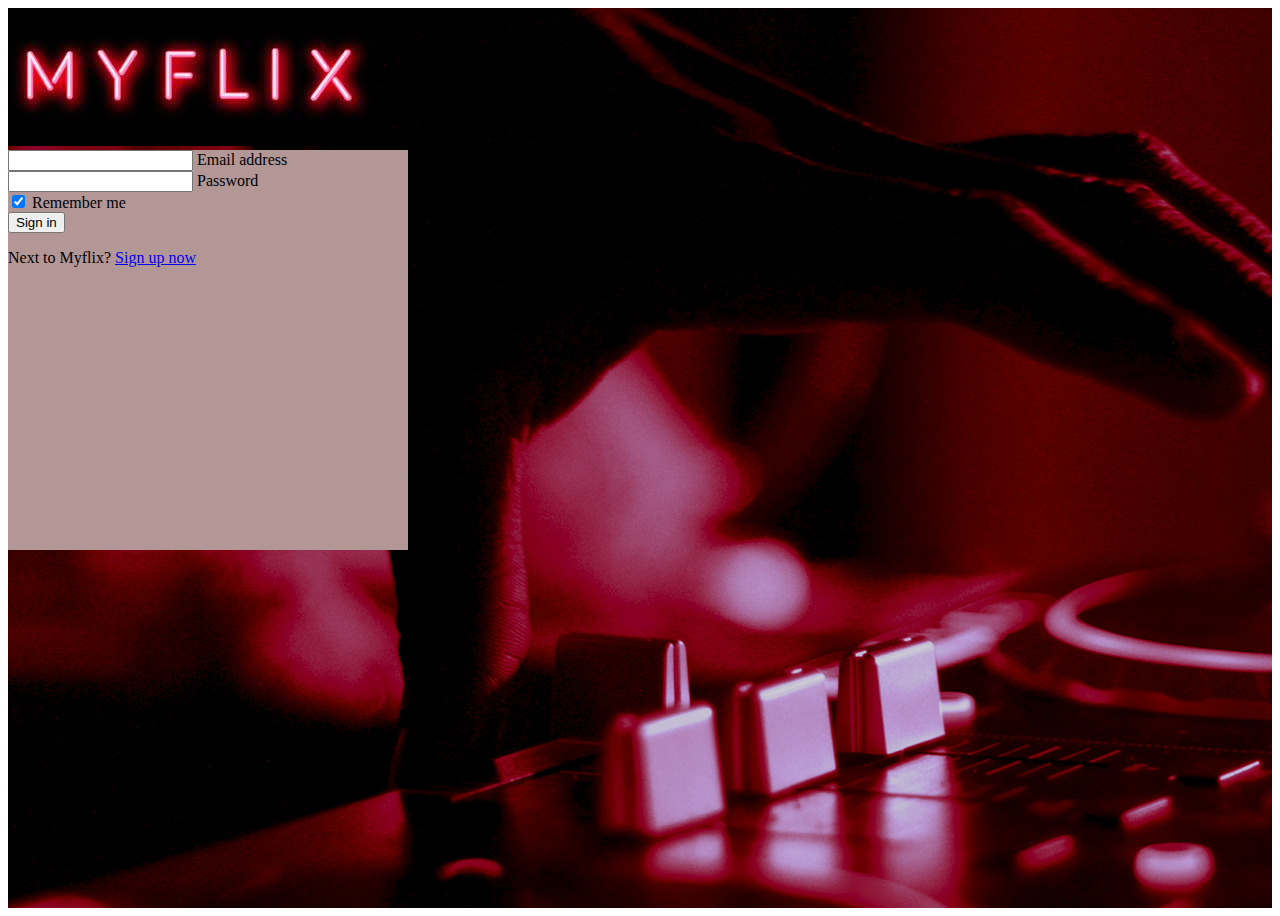
<file: app/signin.html>
<!doctype html>
<html lang="en">
  <head>
    <!-- Required meta tags -->
    <meta charset="utf-8">
    <meta name="viewport" content="width=device-width, initial-scale=1">

    <!-- Bootstrap CSS -->
    <link href="https://cdn.jsdelivr.net/npm/bootstrap@5.0.2/dist/css/bootstrap.min.css" rel="stylesheet" integrity="sha384-EVSTQN3/azprG1Anm3QDgpJLIm9Nao0Yz1ztcQTwFspd3yD65VohhpuuCOmLASjC" crossorigin="anonymous">

    <title>sign in</title>
  </head>
  <body>
    <style>
      .my-custom-row{
        background-color: rgb(179, 151, 151);
        height: 400px;
        width: 400px;
      }
    </style>
    <div class="justify-content-center align-items-center" style="background-image: url('images/background images/main.png'); height: 100vh;">
      <div class="row justify-content-between align-items-start">
        <div class="col-sm-8">
          <img src="images/background images/myflix.jpg" class="rounded" alt="Cinque Terre">
        </div>
      </div>
      <div class="row my-custom-row justify-content-center align-items-center">
        <form id="myformses_1">
            <!-- Email input -->
            <div class="form-outline mb-4">
              <input type="email" id="email" name="email" class="form-control" />
              <label class="form-label" for="form2Example1">Email address</label>
            </div>
          
            <!-- Password input -->
            <div class="form-outline mb-4">
              <input type="password" id="pwd" name="pwd" class="form-control" />
              <label class="form-label" for="form2Example2">Password</label>
            </div>
          
            <!-- 2 column grid layout for inline styling -->
            <div class="row mb-4">
              <div class="col d-flex justify-content-center">
                <!-- Checkbox -->
                <div class="form-check">
                  <input class="form-check-input" type="checkbox" value="" id="form2Example31" checked />
                  <label class="form-check-label" for="form2Example31"> Remember me </label>
                </div>
              </div>
          
              <div class="col">
                
              </div>
            </div>
            

            <div id='resonse' class="mb-3 text-white" style='display:none'>

              <p>Please Wait...</p>
    
            </div>
            <!-- Submit button -->
            
            <div class="col-sm-4 align-items-center lgnBtn">
                <button type="button" class="btn btn-danger btn-block mb-4 ">Sign in</button>
            </div>
            
          
            <!-- Register buttons -->
            <div class="text-center">
              <p>Next to Myflix? <a href="index.html">Sign up now</a></p>
            </div>
          </form>
      </div>
      
    </div>

    <script src="https://cdn.jsdelivr.net/npm/bootstrap@5.0.2/dist/js/bootstrap.bundle.min.js" integrity="sha384-MrcW6ZMFYlzcLA8Nl+NtUVF0sA7MsXsP1UyJoMp4YLEuNSfAP+JcXn/tWtIaxVXM" crossorigin="anonymous"></script>
    <!-- Latest compiled JavaScript -->

    <script src="assets/assets/js/jquery-3.6.0.min.js"></script>

    
    <script>

      $(document).ready(function () {



        $(".lgnBtn").click(function (e) {

          if ($('#email').val() == '' || $('#pwd').val() == '') {

            $('#resonse').show();

            $('#resonse').html('All information should be selected!');

          } else {

            // var r = $(this).attr("data-id");

            var dataString = $('#myformses_1').serialize();

            // $('#loading_air_cell_book2').show();

            $('#resonse').hide();



            $.ajax({

              type: 'POST',

              url: 'signup.php',

              data: dataString,

              success: function (data) {



                $('#resonse').html(data);

                // $('#loading_air_cell_book2').hide();

                $('#resonse').show();

                // $('#message-review2').show();




              }



            });



          }

        });

      });

    </script>
  </body>
</html>
</file>
